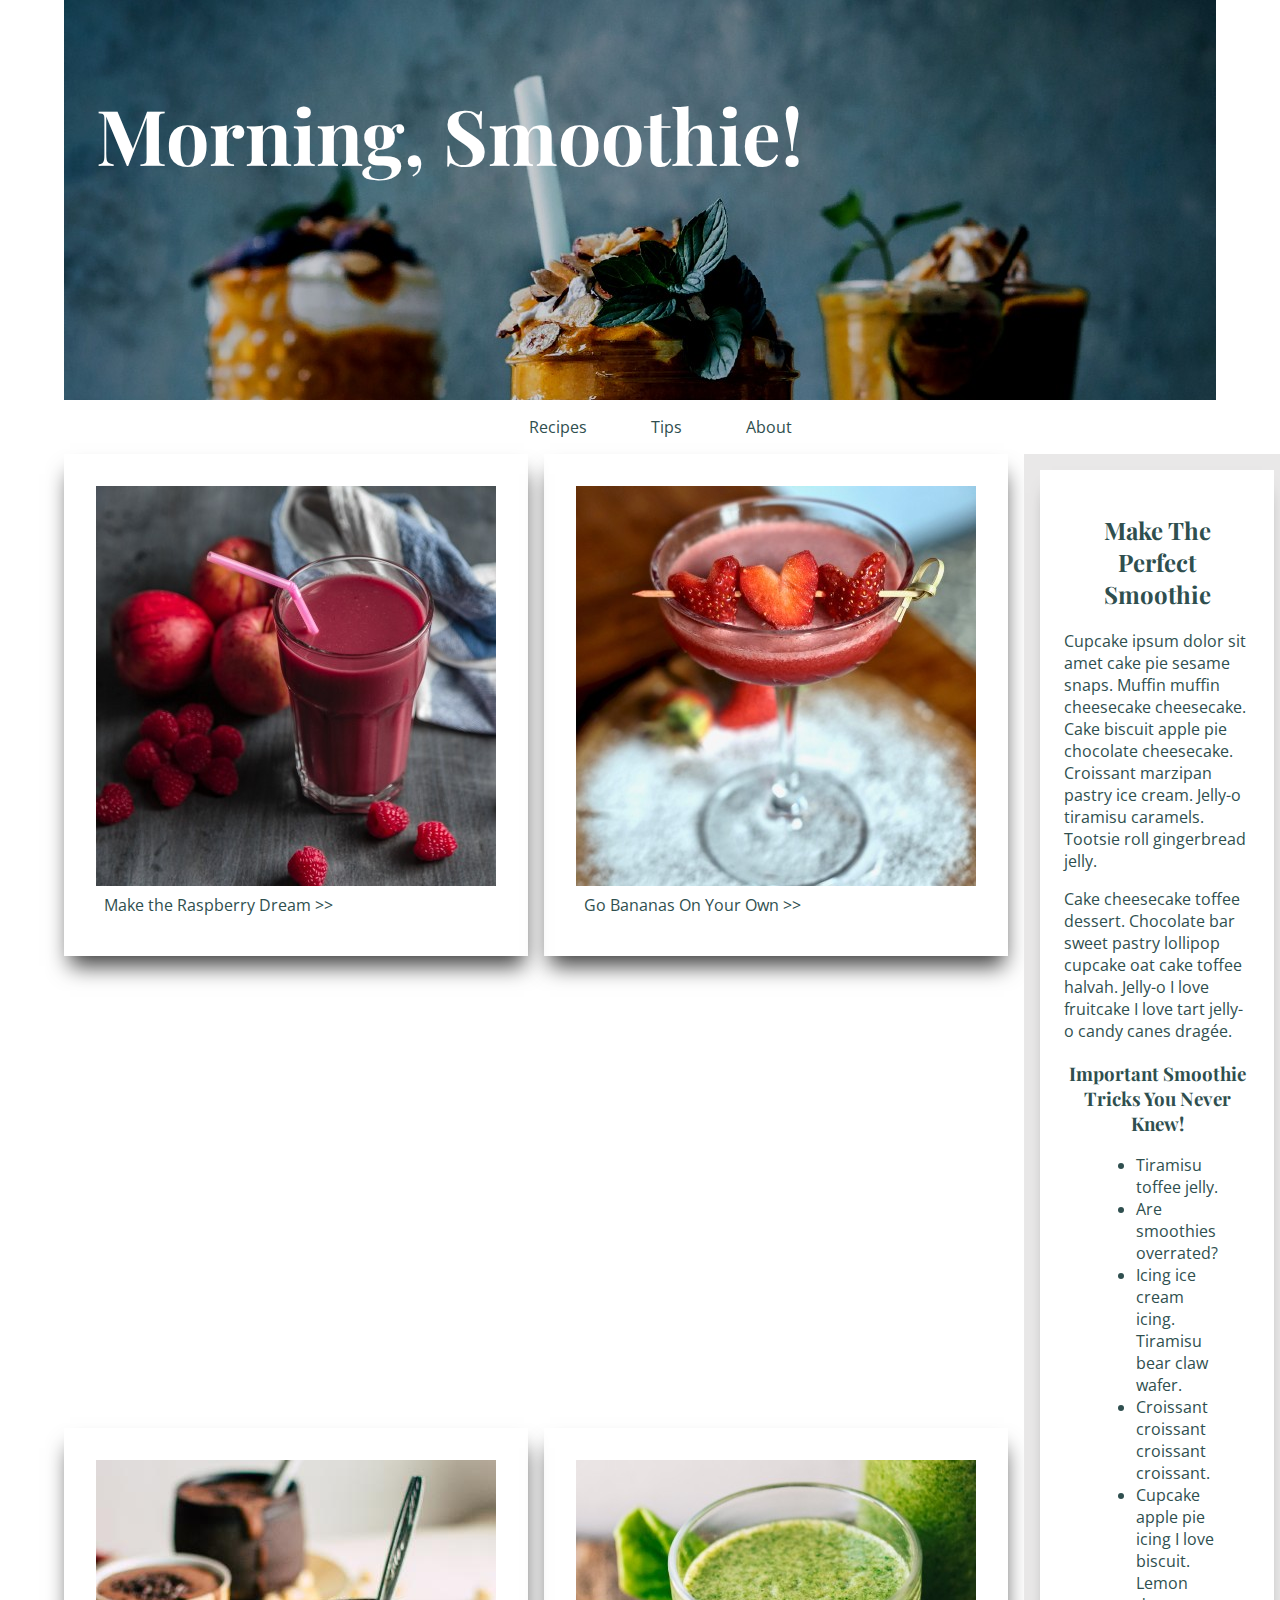
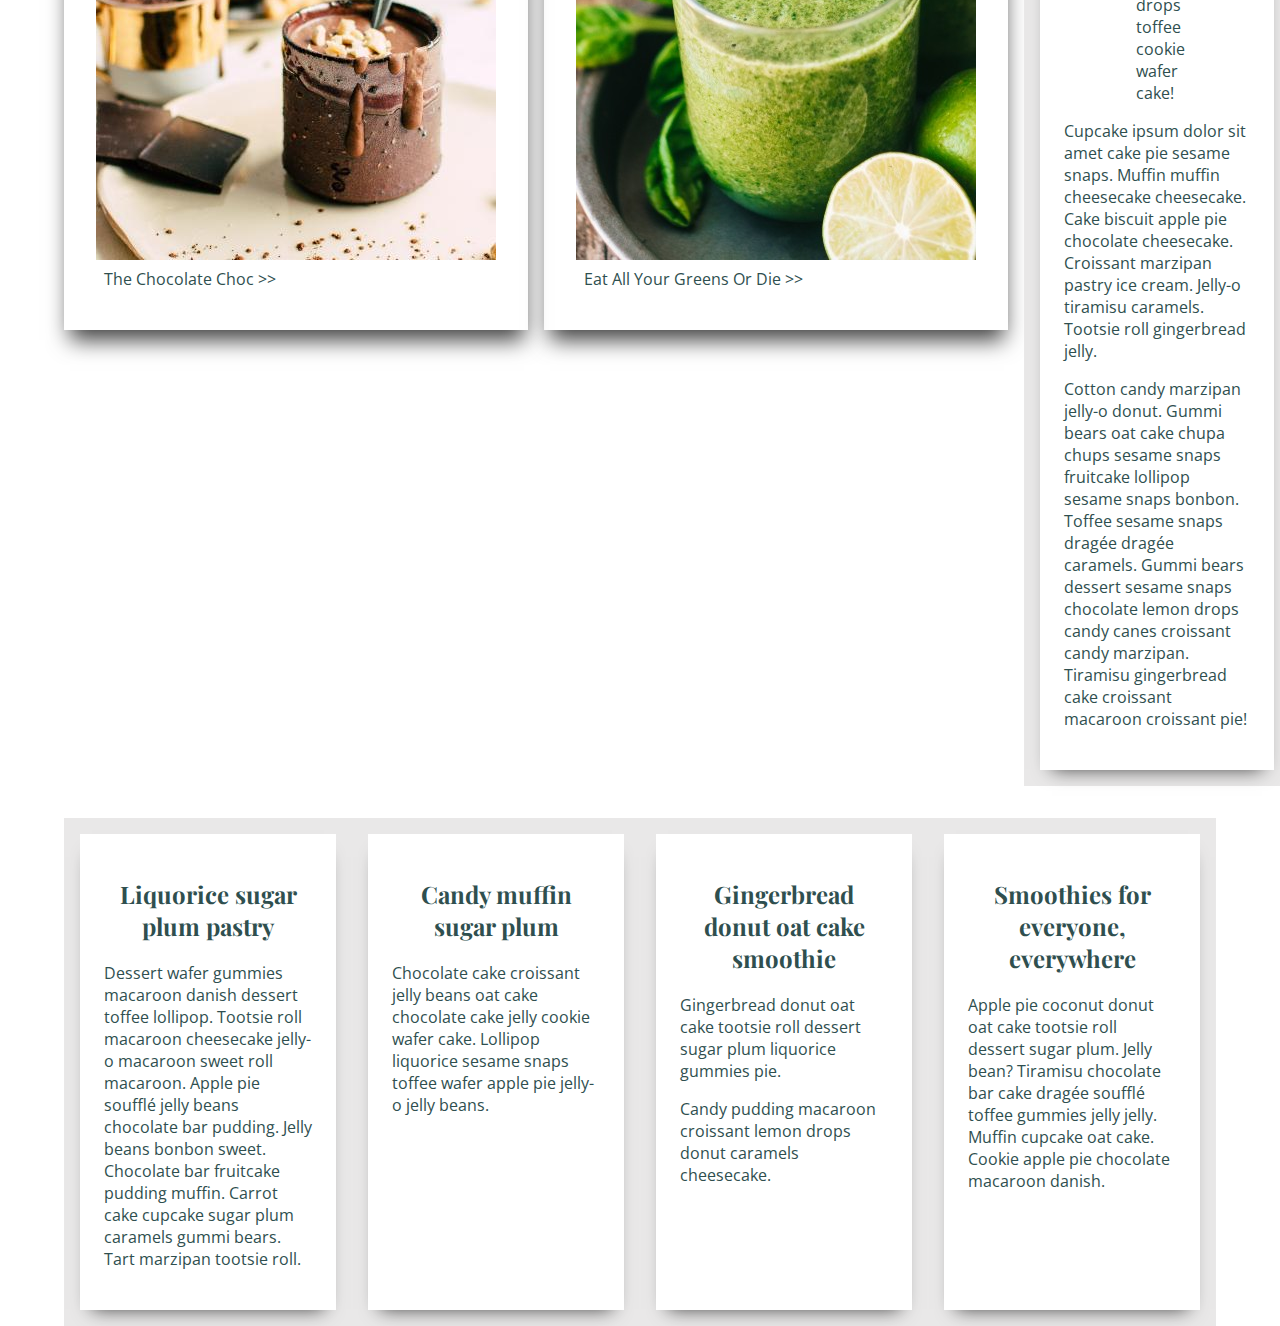
<file: index.html>
<!DOCTYPE html>
<html lang="en" prefix="og: http://ogp.me/ns#">
<head>
    <meta charset="UTF-8">
    <meta name="viewport" content="width=device-width, initial-scale=1.0">
    <meta http-equiv="X-UA-Compatible" content="ie=edge">
    <meta name="description" content="Breakfast has never been smoother.">
    <meta property="og:type" content:="website" />
    <meta property="og:title" content="Morning, Smoothie!" />
    <meta property="og:description" content="The yummiest smoothie recipes you ever tasted." />
    <meta property="og:image" content="img/raspberrysmoothie@400x400.jpg" />
    <link href="https://fonts.googleapis.com/css?family=Open+Sans|Playfair+Display&display=swap" rel="stylesheet">
    <link href="https://fonts.googleapis.com/icon?family=Material+Icons" rel="stylesheet">
    <link rel="stylesheet" href="/css/style.css">
    <title>Morning, Smoothie! Become a breakfast pro.</title>
</head>
<body>
    <header class="smoothies">
            <a href="/index.html"><h1>Morning, Smoothie!</h1></a>
        <i class="material-icons" id="menu-btn">menu</i>
    </header>
    <nav class="menu">
            <ul class="menu-items">
                    <li><a href="/recipes/find-a-smoothie-recipe.html">Recipes</a></li>
                    <li><a href="/tips.html">Tips</a></li>
                    <li><a href="/about.html">About</a></li>
            </ul>
    </nav>
    <div class="fade-layer hidden"></div>
    <main class="wrapper">
        <article class="intro">
            Breakfast has never been smoother! Here you'll find tips and tricks for making the most delicous smoothies you ever tasted.
        </article>
            <a href="/recipes/raspberrysmoothie.html"><article class="card">
            <img src="img/raspberrysmoothie@400x400.jpg" alt="Raspberry Smoothie">
            <div>
                Make the Raspberry Dream >>
            </div>
            </article></a>
            <a href="/recipes/strawberrysmoothie.html"><article class="card">
            <img src="img/strawberrysmoothie@400x400.jpg" alt="Banana strawberrysmoothie Smoothie">
            <div>
                Go Bananas On Your Own >>
            </div>
            </article></a>
            <a href="/recipes/chocolatechoc-smoothie.html"><article class="card">
            <img src="img/chocsmoothie@400x400.jpg" alt="Chocolate Smoothie">
            <div>
                The Chocolate Choc >>
            </div>
            </article></a>
            <a href="/recipes/eat-all-your-greens.html"><article class="card">
                    <img src="img/greensmoothie@400x400.jpg" alt="Green Smoothie">
                    <div>
                        Eat All Your Greens Or Die >>
                    </div>
                    </article></a>
            <article class="greybgcard">
                <div>
                <h2>Make The Perfect Smoothie</h2>
                <p>Cupcake ipsum dolor sit amet cake pie sesame snaps. Muffin muffin cheesecake cheesecake. Cake biscuit apple pie chocolate cheesecake. Croissant marzipan pastry ice cream. Jelly-o tiramisu caramels. Tootsie roll gingerbread jelly.</p>
                <p>Cake cheesecake toffee dessert. Chocolate bar sweet pastry lollipop cupcake oat cake toffee halvah. Jelly-o I love fruitcake I love tart jelly-o candy canes dragée.</p>
                   <h3>Important Smoothie Tricks You Never Knew!</h3>
                    <ul>
                        <li>Tiramisu toffee jelly.</li>
                        <li>Are smoothies overrated?</li>
                        <li>Icing ice cream icing. Tiramisu bear claw wafer.</li>
                        <li>Croissant croissant croissant croissant.</li>
                        <li>Cupcake apple pie icing I love biscuit. Lemon drops toffee cookie wafer cake!</li>
                    </ul>
                <p>Cupcake ipsum dolor sit amet cake pie sesame snaps. Muffin muffin cheesecake cheesecake. Cake biscuit apple pie chocolate cheesecake. Croissant marzipan pastry ice cream. Jelly-o tiramisu caramels. Tootsie roll gingerbread jelly.</p>
                <p>Cotton candy marzipan jelly-o donut. Gummi bears oat cake chupa chups sesame snaps fruitcake lollipop sesame snaps bonbon. Toffee sesame snaps dragée dragée caramels. Gummi bears dessert sesame snaps chocolate lemon drops candy canes croissant candy marzipan. Tiramisu gingerbread cake croissant macaroon croissant pie!</p>
                </div>
            </article>

    </main>
    <section class="lowersection">
        <article class="greybgcard">
            <div>
                <h2>Liquorice sugar plum pastry</h2>
                <p>Dessert wafer gummies macaroon danish dessert toffee lollipop. Tootsie roll macaroon cheesecake jelly-o macaroon sweet roll macaroon. Apple pie soufflé jelly beans chocolate bar pudding. Jelly beans bonbon sweet. Chocolate bar fruitcake pudding muffin. Carrot cake cupcake sugar plum caramels gummi bears. Tart marzipan tootsie roll.</p>
            </div>
        </article>
        <article class="greybgcard">
            <div>
                <h2>Candy muffin sugar plum</h2>
                <p>Chocolate cake croissant jelly beans oat cake chocolate cake jelly cookie wafer cake. Lollipop liquorice sesame snaps toffee wafer apple pie jelly-o jelly beans.</p>
            </div>
        </article>
        <article class="greybgcard">
            <div>
                <h2>Gingerbread donut oat cake smoothie</h2>
                <p>Gingerbread donut oat cake tootsie roll dessert sugar plum liquorice gummies pie.</p>
                <p>Candy pudding macaroon croissant lemon drops donut caramels cheesecake.</p>
            </div>
        </article>
        <article class="greybgcard">
                <div>
                    <h2>Smoothies for everyone, everywhere</h2>
                    <p>Apple pie coconut donut oat cake tootsie roll dessert sugar plum. Jelly bean? Tiramisu chocolate bar cake dragée soufflé toffee gummies jelly jelly. Muffin cupcake oat cake. Cookie apple pie chocolate macaroon danish.</p>
                </div>
            </article>
        

    </section>
    <script src="/js/main.js"></script>
</body>
</html>
</file>
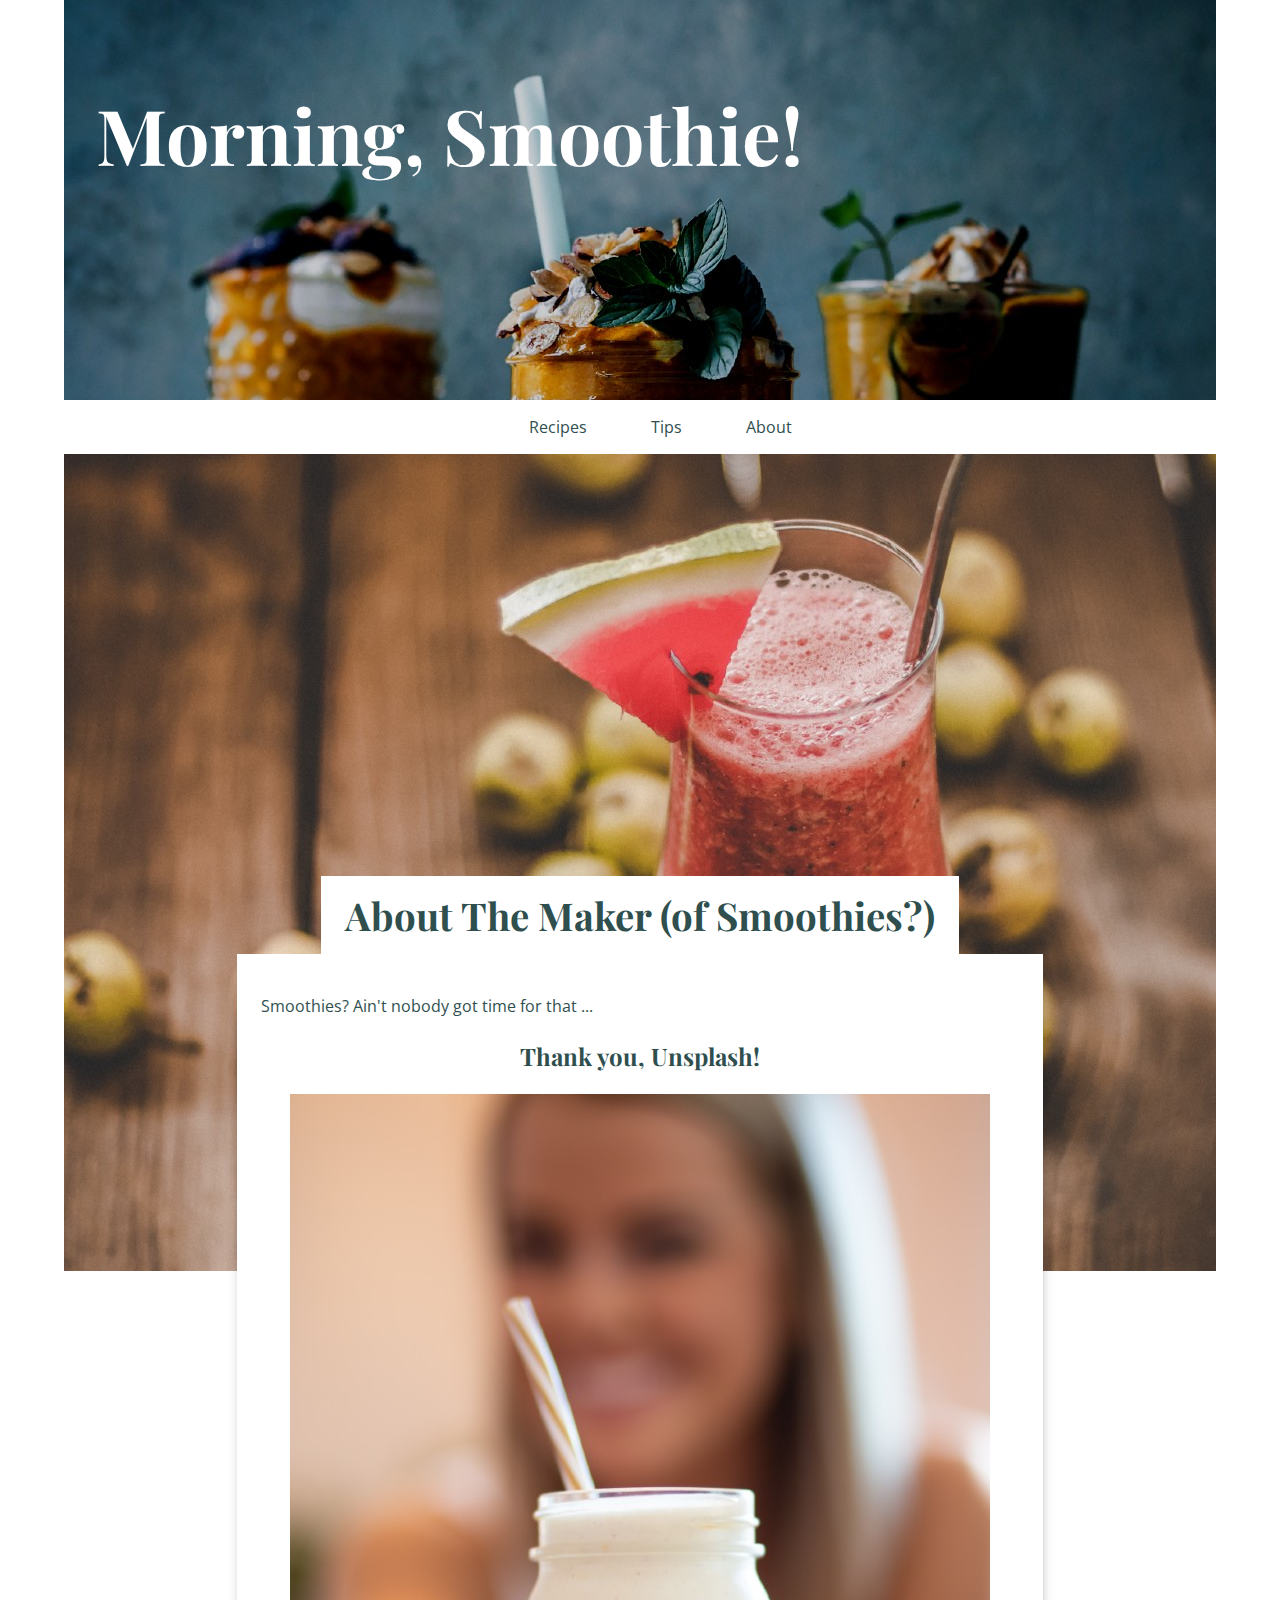
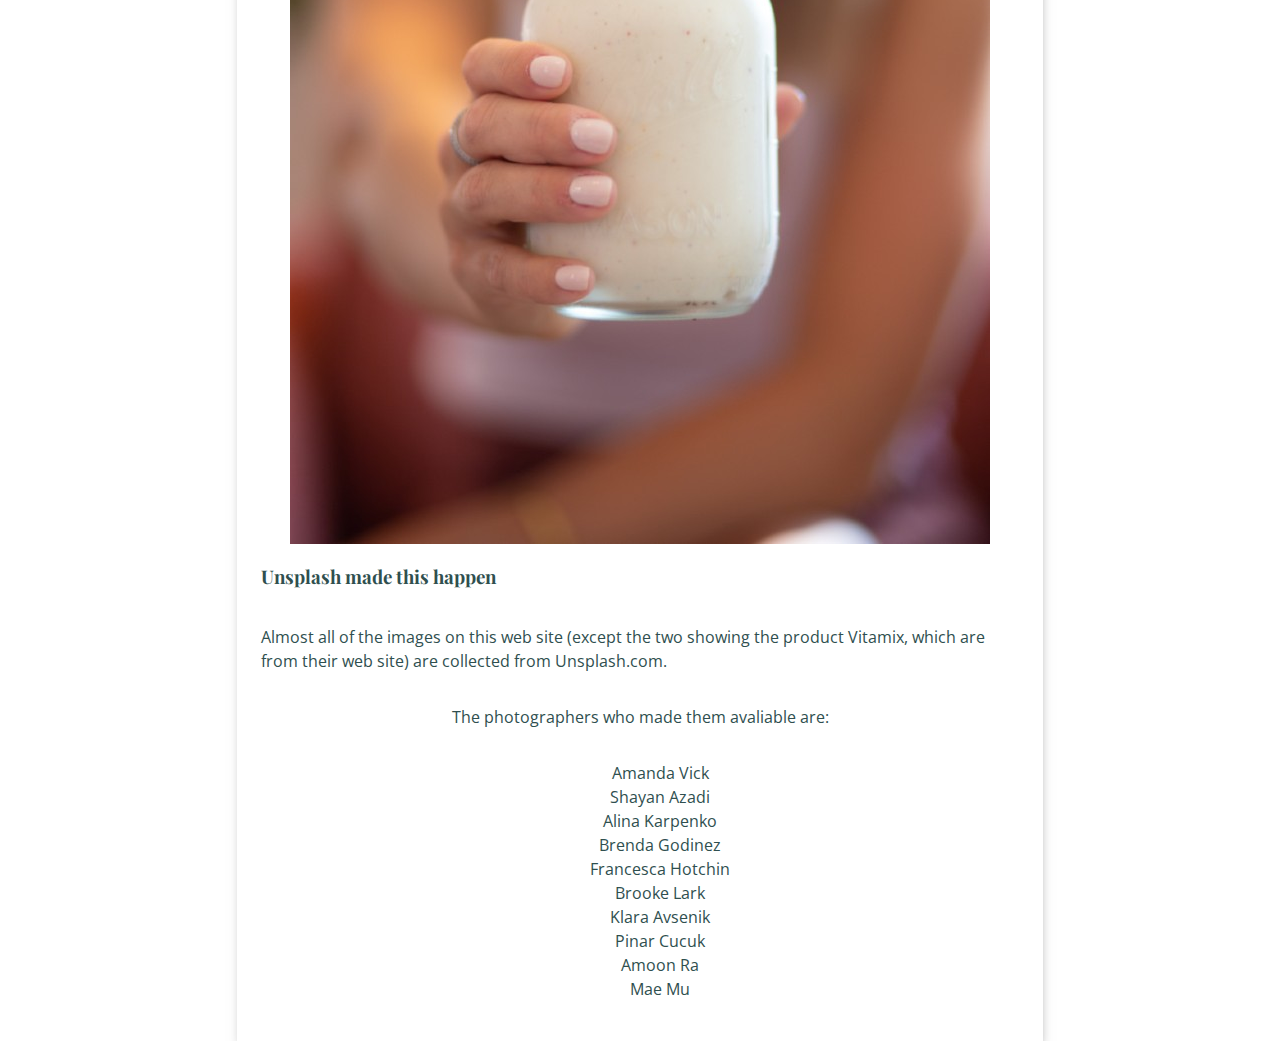
<file: about.html>
<!DOCTYPE html>
<html lang="en" prefix="og: http://ogp.me/ns#">
<head>
    <meta charset="UTF-8">
    <meta name="viewport" content="width=device-width, initial-scale=1.0">
    <meta http-equiv="X-UA-Compatible" content="ie=edge">
    <meta name="description" content="About the smoothie maker!">
    <meta property="og:type" content:="website" />
    <meta property="og:title" content="Morning, Smoothie!" />
    <meta property="og:description" content="The Maker of Smoothies" />
    <meta property="og:image" content="/img/about@400x600.jpg" />
    <link href="https://fonts.googleapis.com/css?family=Open+Sans|Playfair+Display&display=swap" rel="stylesheet">
    <link href="https://fonts.googleapis.com/icon?family=Material+Icons" rel="stylesheet">
    <link rel="stylesheet" href="/css/style.css">
    <title>Tips for smoothie making</title>
</head>
<body>
        <header class="smoothies">
                <a href="/index.html"><h1>Morning, Smoothie!</h1></a>
                <i class="material-icons" id="menu-btn">menu</i>
        </header>
            <nav class="menu">
                <ul class="menu-items">
                    <li><a href="/recipes/find-a-smoothie-recipe.html">Recipes</a></li>
                    <li><a href="tips.html">Tips</a></li>
                    <li><a href="about.html">About</a></li>
                </ul>
            </nav>
            <div class="fade-layer hidden"></div>
            <main class="pagebox-about">
                <div class="whitepageboxheading">
                    <h1 class="pageheading">About The Maker (of Smoothies?)</h1>
                </div>
                <div class="whitepageboxtext">
                    <p>Smoothies? Ain't nobody got time for that ...</p>
                    <h2>Thank you, Unsplash!</h2>
                    <section class="about">
                        <article>
                                    <img src="/img/about@700x1050.jpg" alt="Maker of Smoothies?" class="about-big">
                                    <img src="/img/about@400x600.jpg" alt="Maker of Smoothies?" class="about-small">
                        </article>
                        <article>
                            <h3>Unsplash made this happen</h3>
                            <p>Almost all of the images on this web site (except the two showing the product Vitamix, which are from their web site) are collected from <a href="https://unsplash.com/" target="_blank">Unsplash.com</a>.</p>
                            <p>The photographers who made them avaliable are:

                            </p>
                            <ul>
                                <li><a href="https://unsplash.com/photos/eRAq9asBIy4" target="_blank">Amanda Vick</a></li>
                                <li><a href="https://unsplash.com/photos/4-GFHVfbye0" target="_blank">Shayan Azadi</a></li>
                                <li><a href="https://unsplash.com/photos/jH1PBHevj38" target="_blank">Alina Karpenko</a></li>
                                <li><a href="https://unsplash.com/photos/CrK843Pl9a4" target="_blank">Brenda Godinez</a></li>
                                <li><a href="https://unsplash.com/photos/DSxurmhrfuc" target="_blank">Francesca Hotchin</a></li>
                                <li><a href="https://unsplash.com/photos/bivUtyUT6mk" target="_blank">Brooke Lark</a></li>
                                <li><a href="https://unsplash.com/photos/CYJP0T5-6xs" target="_blank">Klara Avsenik</a></li>
                                <li><a href="https://unsplash.com/photos/Z2b1d8y1oG8" target="_blank">Pinar Cucuk</a></li>
                                <li><a href="https://unsplash.com/photos/oWN1tKuUpJI" target="_blank">Amoon Ra</a></li>
                                <li><a href="https://unsplash.com/photos/XYa7y1Z9Fwk" target="_blank">Mae Mu</a></li>
                                
                            </ul>
                        </article>    
                    </section>
                    
                    
                </div>
            </main>

     <script src="/js/main.js"></script>
</body>
</html>
</file>
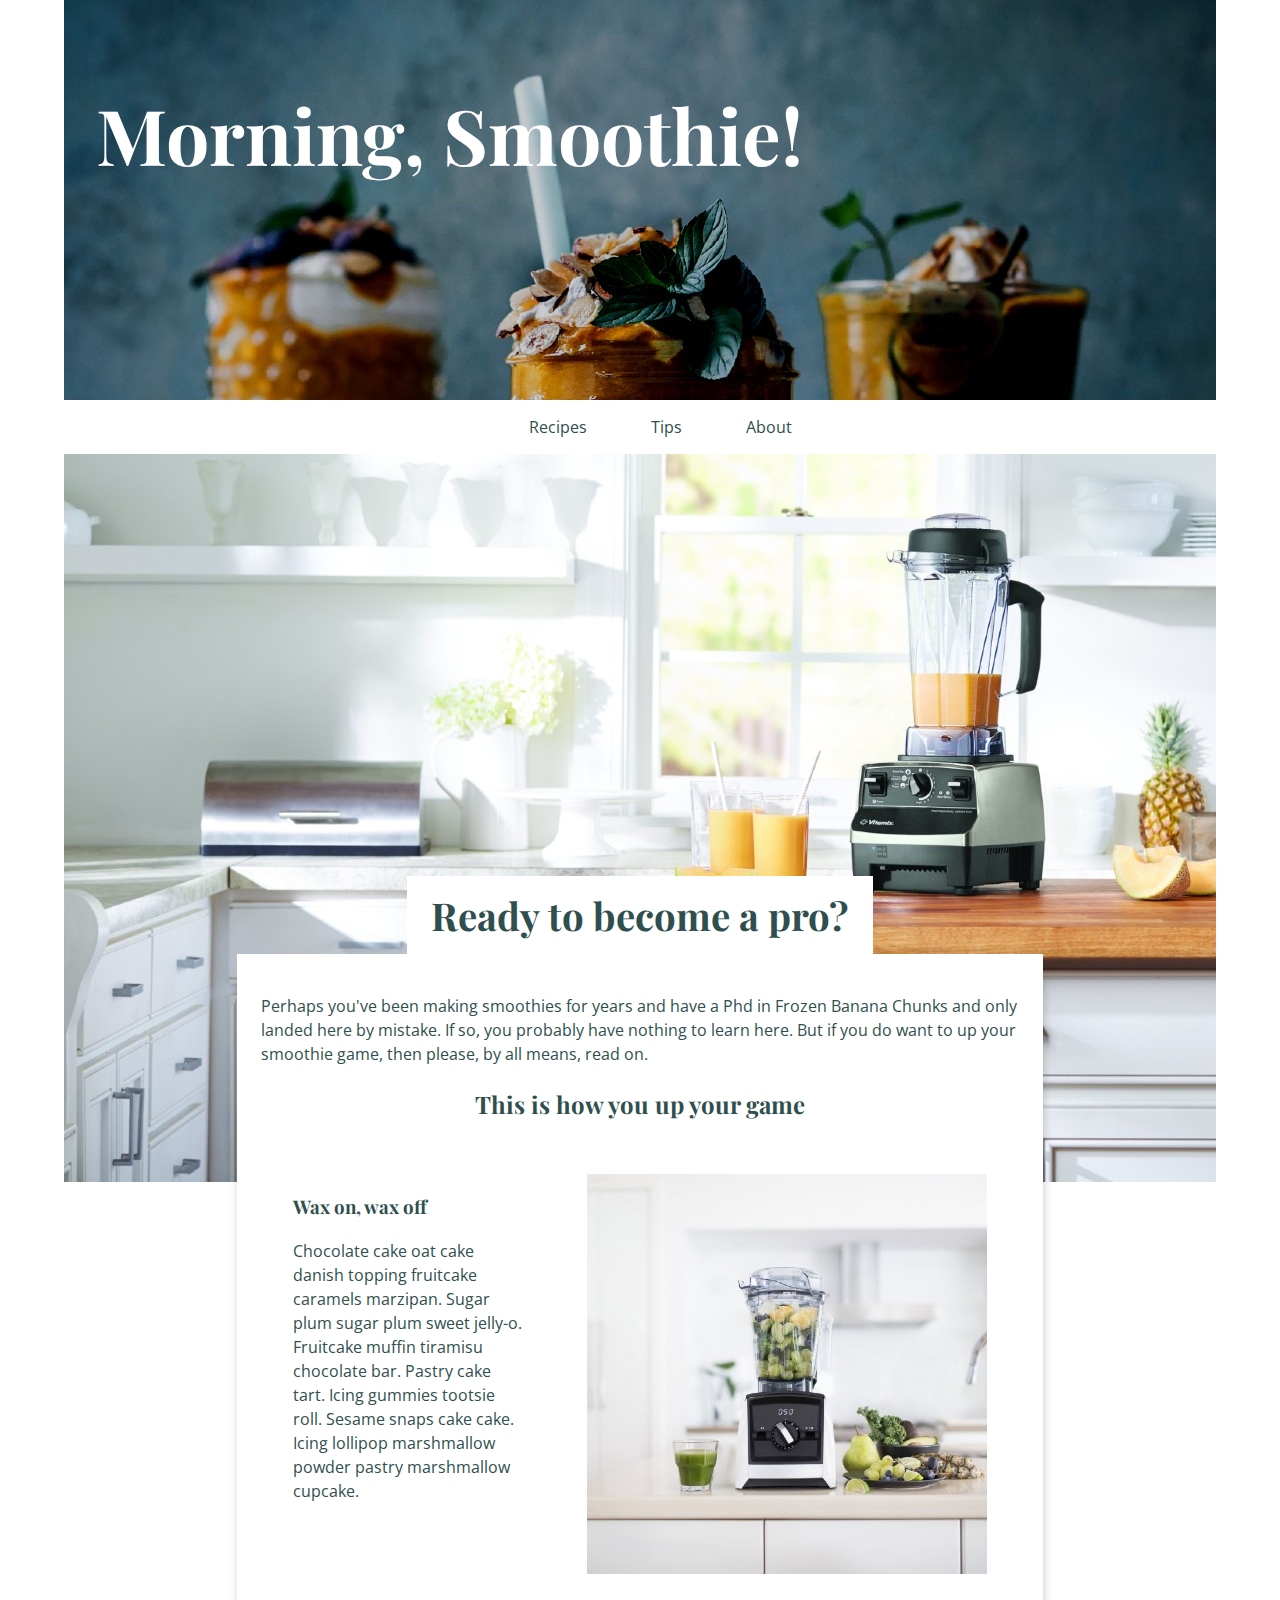
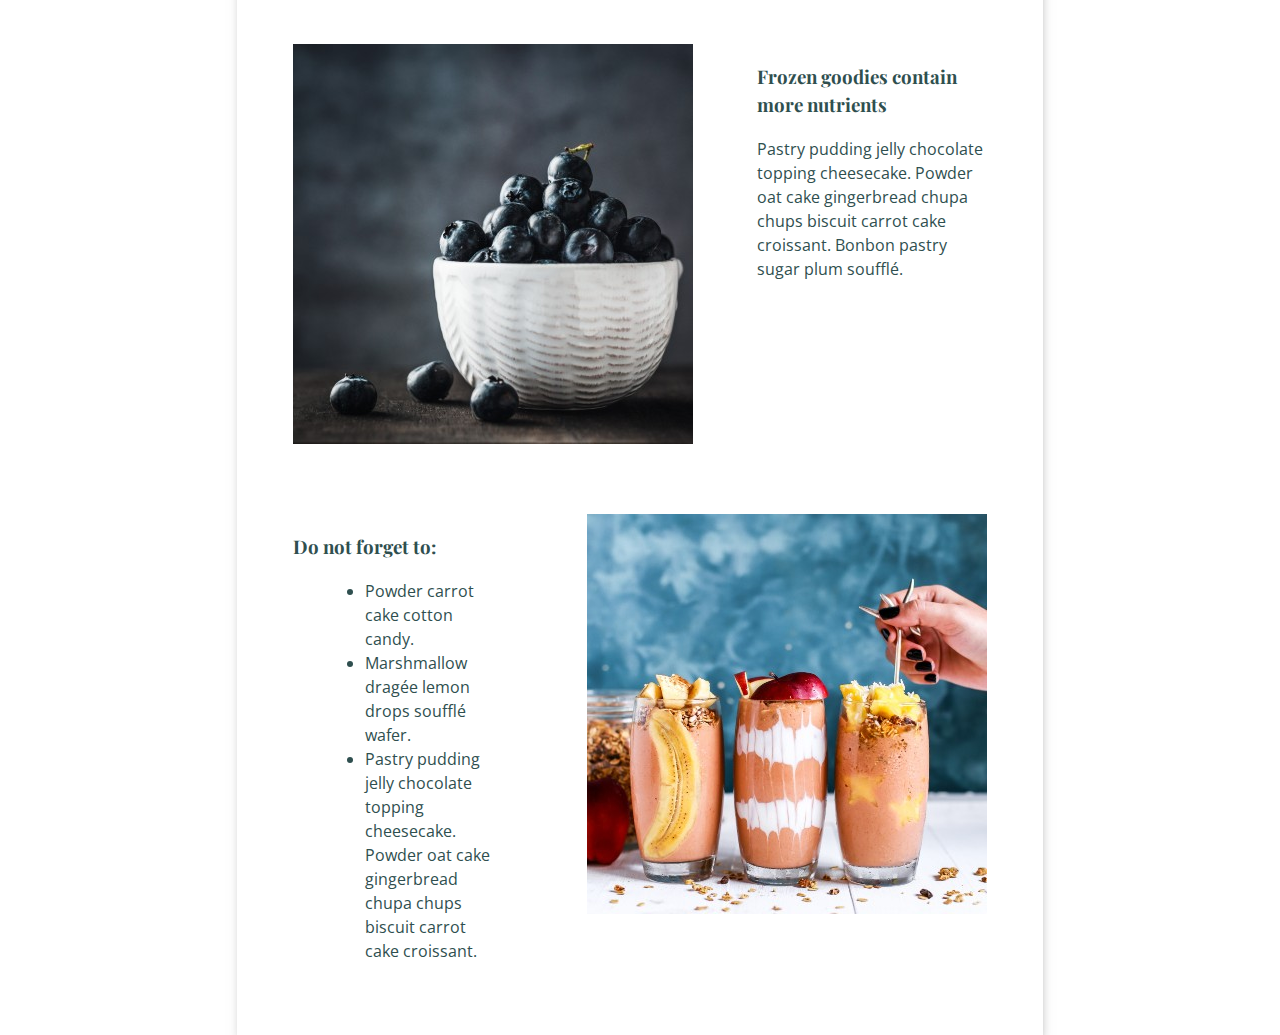
<file: tips.html>
<!DOCTYPE html>
<html lang="en" prefix="og: http://ogp.me/ns#">
<head>
    <meta charset="UTF-8">
    <meta name="viewport" content="width=device-width, initial-scale=1.0">
    <meta http-equiv="X-UA-Compatible" content="ie=edge">
    <meta name="description" content="Become a pro at making smoothies with these tips!">
    <meta property="og:type" content:="website" />
    <meta property="og:title" content="Smoothie tips from Morning, Smoothie!" />
    <meta property="og:description" content="Become a pro at making smoothies with these tips!" />
    <meta property="og:image" content="/img/raspberrysmoothie@400x400.jpg" />
    <link href="https://fonts.googleapis.com/css?family=Open+Sans|Playfair+Display&display=swap" rel="stylesheet">
    <link href="https://fonts.googleapis.com/icon?family=Material+Icons" rel="stylesheet">
    <link rel="stylesheet" href="/css/style.css">
    <title>Tips for smoothie making</title>
</head>
<body>
        <header class="smoothies">
                <a href="/index.html"><h1>Morning, Smoothie!</h1></a>
                <i class="material-icons" id="menu-btn">menu</i>
        </header>
            <nav class="menu">
                <ul class="menu-items">
                    <li><a href="/recipes/find-a-smoothie-recipe.html">Recipes</a></li>
                    <li><a href="tips.html">Tips</a></li>
                    <li><a href="about.html">About</a></li>
                </ul>
            </nav>
            <div class="fade-layer hidden"></div>
            <main class="pagebox-tips">
                <div class="whitepageboxheading">
                    <h1 class="pageheading">Ready to become a pro?</h1>
                </div>
                <div class="whitepageboxtext">
                    <p>Perhaps you've been making smoothies for years and have a Phd in Frozen Banana Chunks and only landed here by mistake. If so, you probably have nothing to learn here. But if you do want to up your smoothie game, then please, by all means, read on. </p>
                    <h2>This is how you up your game</h2>
                    <section class="tips">
                        <article>
                                    <img src="/img/blenderwithfruits@400x400.jpg" alt="Blender and fruits to make smoothies">
                        </article>
                        <article>
                            <h3>Wax on, wax off</h3>
                            <p>Chocolate cake oat cake danish topping fruitcake caramels marzipan. Sugar plum sugar plum sweet jelly-o. Fruitcake muffin tiramisu chocolate bar. Pastry cake tart. Icing gummies tootsie roll. Sesame snaps cake cake. Icing lollipop marshmallow powder pastry marshmallow cupcake.</p>
                        </article>    
                    </section>
                    <section class="tips">
                        <article>
                            <img src="/img/blueberries@400x400.jpg" alt="Bowl of delicious blueberries">
                        </article>
                        <article>
                            <h3>Frozen goodies contain more nutrients</h3>
                            <p>Pastry pudding jelly chocolate topping cheesecake. Powder oat cake gingerbread chupa chups biscuit carrot cake croissant. Bonbon pastry sugar plum soufflé.</p>
                        </article>
                    </section>
                    <section class="tips">
                        <article>
                            <img src="/img/threesmoothies@400x400.jpg" alt="Three smoothies fresh from the blender">
                        </article>
                        <article>
                            <h3>Do not forget to:</h3>
                            <ul>
                                <li>Powder carrot cake cotton candy.</li>
                                <li>Marshmallow dragée lemon drops soufflé wafer.</li>
                                <li>Pastry pudding jelly chocolate topping cheesecake. Powder oat cake gingerbread chupa chups biscuit carrot cake croissant. </li>
                            </ul>
                        </article>
                        
                    </section>
                    
                </div>
            </main>

     <script src="/js/main.js"></script>
</body>
</html>
</file>
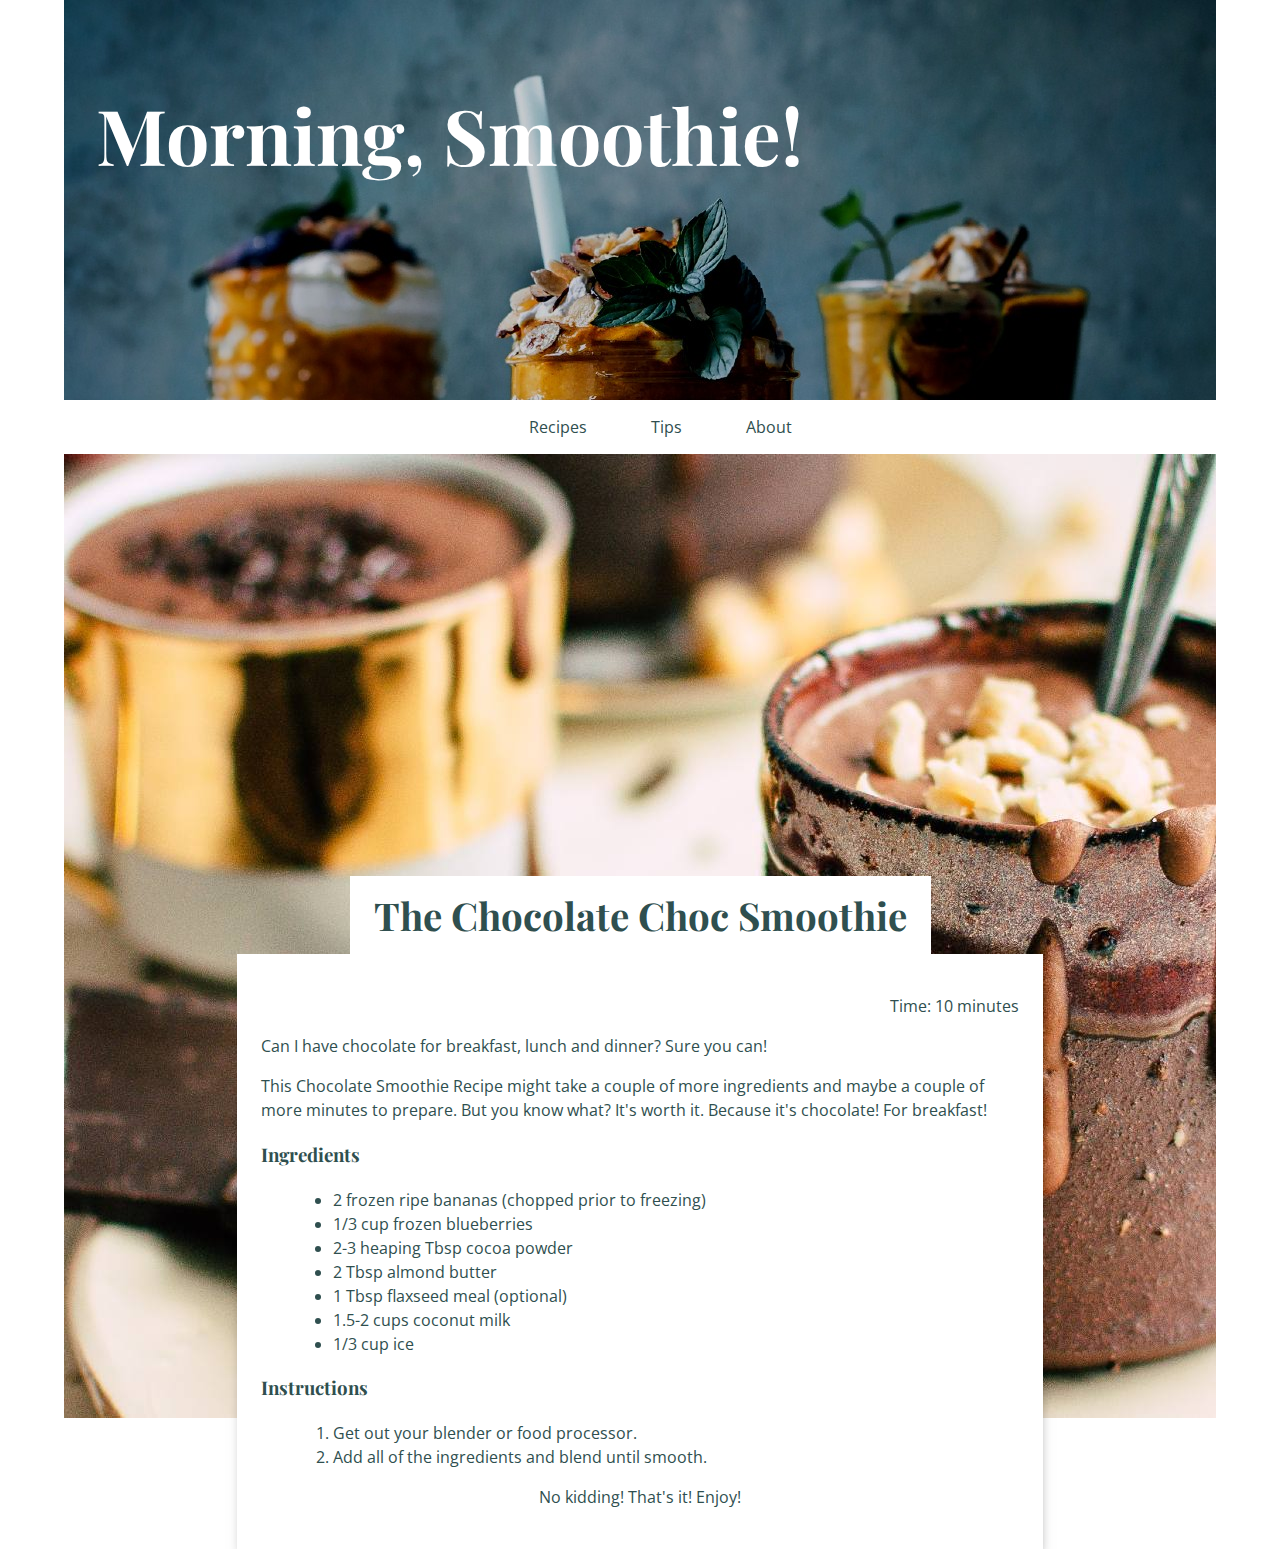
<file: recipes/chocolatechoc-smoothie.html>
<!DOCTYPE html>
<html lang="en" prefix="og: http://ogp.me/ns#">
<head>
    <meta charset="UTF-8">
    <meta name="viewport" content="width=device-width, initial-scale=1.0">
    <meta http-equiv="X-UA-Compatible" content="ie=edge">
    <meta name="description" content="How to make a delicious Smoothie in 10 minutes.">
    <meta property="og:type" content:="website" />
    <meta property="og:title" content="Chocolate smoothie recipe from Morning, Smoothie!" />
    <meta property="og:description" content="How to make a delicious Chocolate Smoothie in 10 minutes." />
    <meta property="og:image" content="/img/greensmoothie@400x400.jpg" />
    <link href="https://fonts.googleapis.com/css?family=Open+Sans|Playfair+Display&display=swap" rel="stylesheet">
    <link href="https://fonts.googleapis.com/icon?family=Material+Icons" rel="stylesheet">
    <link rel="stylesheet" href="/css/style.css">
    <title>Strawberry Smoothie Show Off</title>
</head>
<body>
        <header class="smoothies">
                <a href="/index.html"><h1>Morning, Smoothie!</h1></a>
                <i class="material-icons" id="menu-btn">menu</i>
        </header>
            <nav class="menu">
                <ul class="menu-items">
                    <li><a href="/recipes/find-a-smoothie-recipe.html">Recipes</a></li>
                    <li><a href="/tips.html">Tips</a></li>
                    <li><a href="/about.html">About</a></li>
                </ul>
            </nav>
            <div class="fade-layer hidden"></div>
            <main class="pagebox-choc">
                <div class="whitepageboxheading">
                    <h1 class="pageheading">The Chocolate Choc Smoothie</h1>
                </div>
                <div class="whitepageboxtext">
                    <p>Time: 10 minutes</p>
                    <p>Can I have chocolate for breakfast, lunch and dinner? Sure you can!</p>
                    <p>This Chocolate Smoothie Recipe might take a couple of more ingredients and maybe a couple of more minutes to prepare. But you know what? It's worth it. Because it's chocolate! For breakfast!</p>
                    <h3>Ingredients</h3>
                    <ul>
                        <li>2 frozen ripe bananas (chopped prior to freezing)</li>
                        <li>1/3 cup frozen blueberries</li>
                        <li>2-3 heaping Tbsp cocoa powder</li>
                        <li>2 Tbsp almond butter</li>
                        <li>1 Tbsp flaxseed meal (optional)</li>
                        <li>1.5-2 cups coconut milk</li>
                        <li>1/3 cup ice</li>
                    </ul>
                    <h3>Instructions</h3>
                    <ol>
                        <li>Get out your blender or food processor.</li>
                        <li>Add all of the ingredients and blend until smooth.</li>
                    </ol>
                    <p>No kidding! That's it! Enjoy!</p>
                </div>
            </main>

     <script src="/js/main.js"></script>
</body>
</html>
</file>
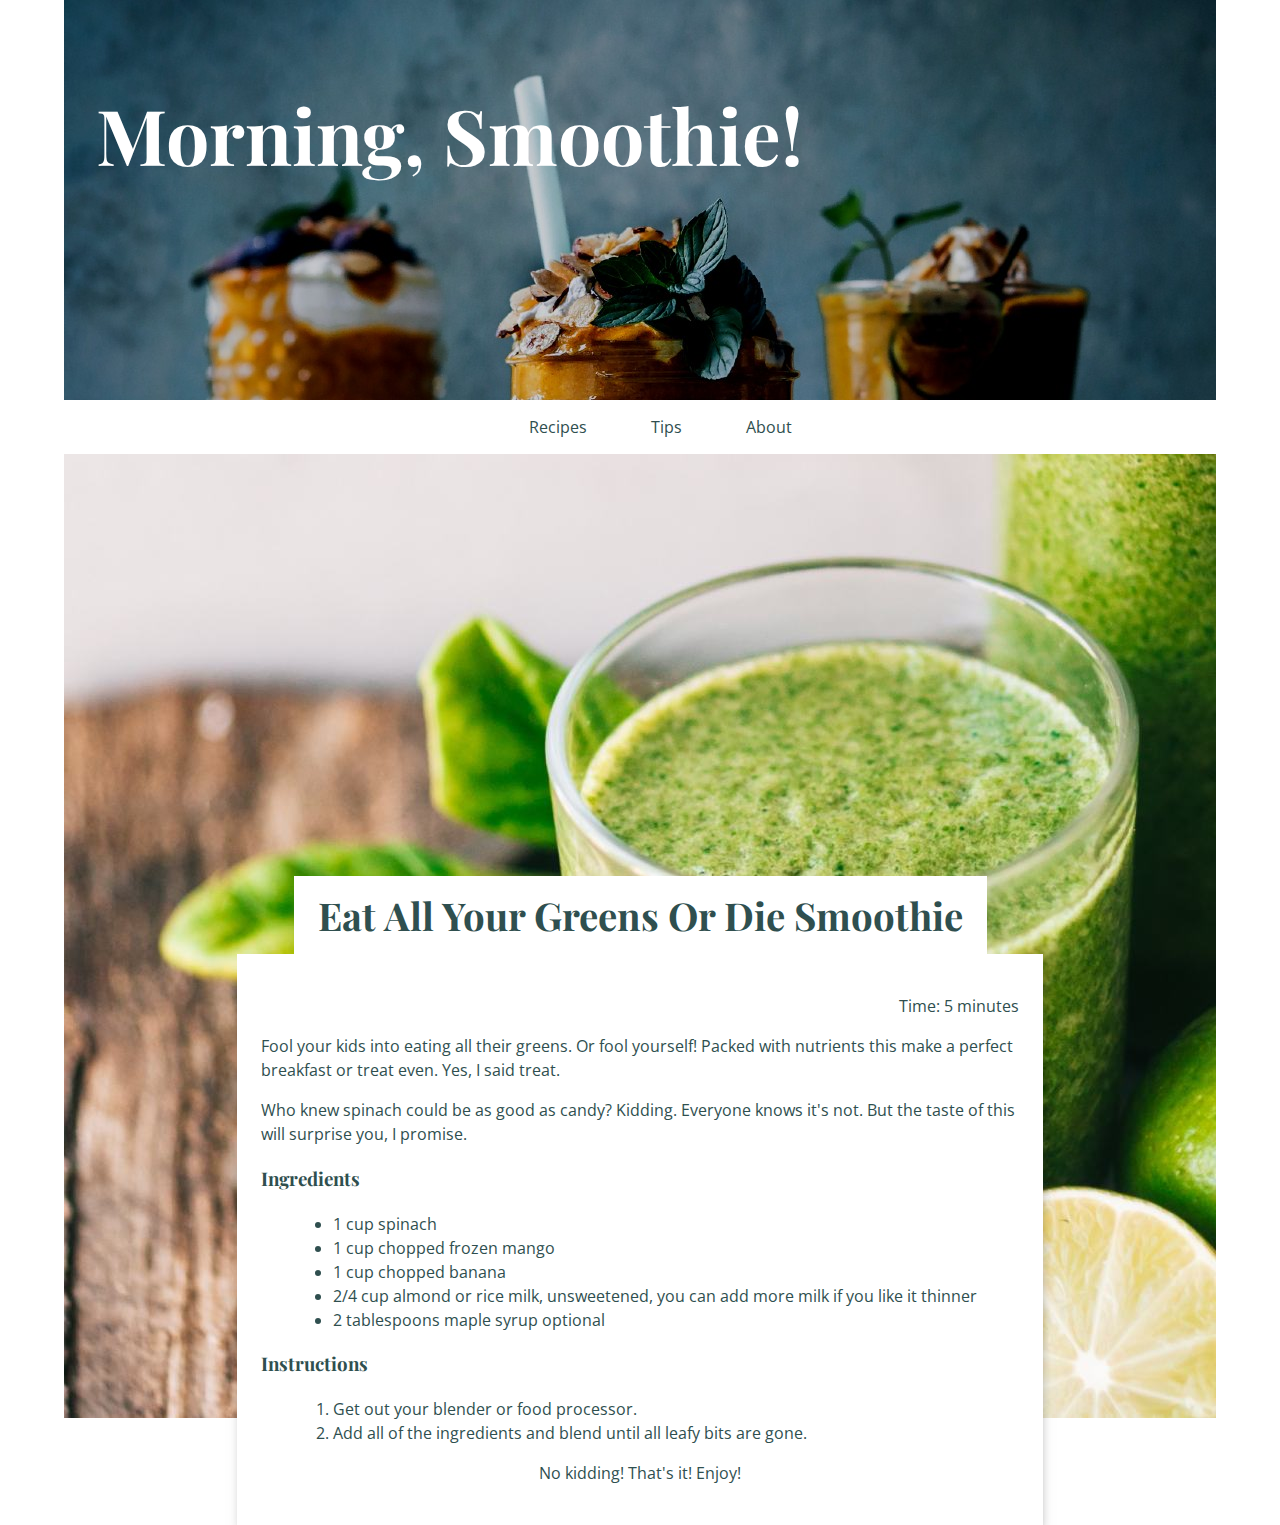
<file: recipes/eat-all-your-greens.html>
<!DOCTYPE html>
<html lang="en" prefix="og: http://ogp.me/ns#">
<head>
    <meta charset="UTF-8">
    <meta name="viewport" content="width=device-width, initial-scale=1.0">
    <meta http-equiv="X-UA-Compatible" content="ie=edge">
    <meta name="description" content="How to make a delicious Smoothie in 5 minutes.">
    <meta property="og:type" content:="website" />
    <meta property="og:title" content="Green smoothie recipe from Morning, Smoothie!" />
    <meta property="og:description" content="How to make a delicious Green Smoothie in 5 minutes." />
    <meta property="og:image" content="/img/greensmoothie@400x400.jpg" />
    <link href="https://fonts.googleapis.com/css?family=Open+Sans|Playfair+Display&display=swap" rel="stylesheet">
    <link href="https://fonts.googleapis.com/icon?family=Material+Icons" rel="stylesheet">
    <link rel="stylesheet" href="/css/style.css">
    <title>Strawberry Smoothie Show Off</title>
</head>
<body>
        <header class="smoothies">
                <a href="/index.html"><h1>Morning, Smoothie!</h1></a>
                <i class="material-icons" id="menu-btn">menu</i>
        </header>
            <nav class="menu">
                    <ul class="menu-items">
                            <li><a href="/recipes/find-a-smoothie-recipe.html">Recipes</a></li>
                            <li><a href="/tips.html">Tips</a></li>
                            <li><a href="/about.html">About</a></li>
                    </ul>
            </nav>
            <div class="fade-layer hidden"></div>
            <main class="pagebox-green">
                <div class="whitepageboxheading">
                    <h1 class="pageheading">Eat All Your Greens Or Die Smoothie</h1>
                </div>
                <div class="whitepageboxtext">
                    <p>Time: 5 minutes</p>
                    <p>Fool your kids into eating all their greens. Or fool yourself! Packed with nutrients this make a perfect breakfast or treat even. Yes, I said treat. </p>
                    <p>Who knew spinach could be as good as candy? Kidding. Everyone knows it's not. But the taste of this will surprise you, I promise.</p>
                    <h3>Ingredients</h3>
                    <ul>
                        <li>1 cup spinach</li>
                        <li>1 cup chopped frozen mango</li>
                        <li>1 cup chopped banana</li>
                        <li>2/4 cup almond or rice milk, unsweetened, you can add more milk if you like it thinner</li>
                        <li>2 tablespoons maple syrup optional</li>
                    </ul>
                    <h3>Instructions</h3>
                    <ol>
                        <li>Get out your blender or food processor.</li>
                        <li>Add all of the ingredients and blend until all leafy bits are gone.</li>
                    </ol>
                    <p>No kidding! That's it! Enjoy!</p>
                </div>
            </main>

     <script src="/js/main.js"></script>
</body>
</html>
</file>
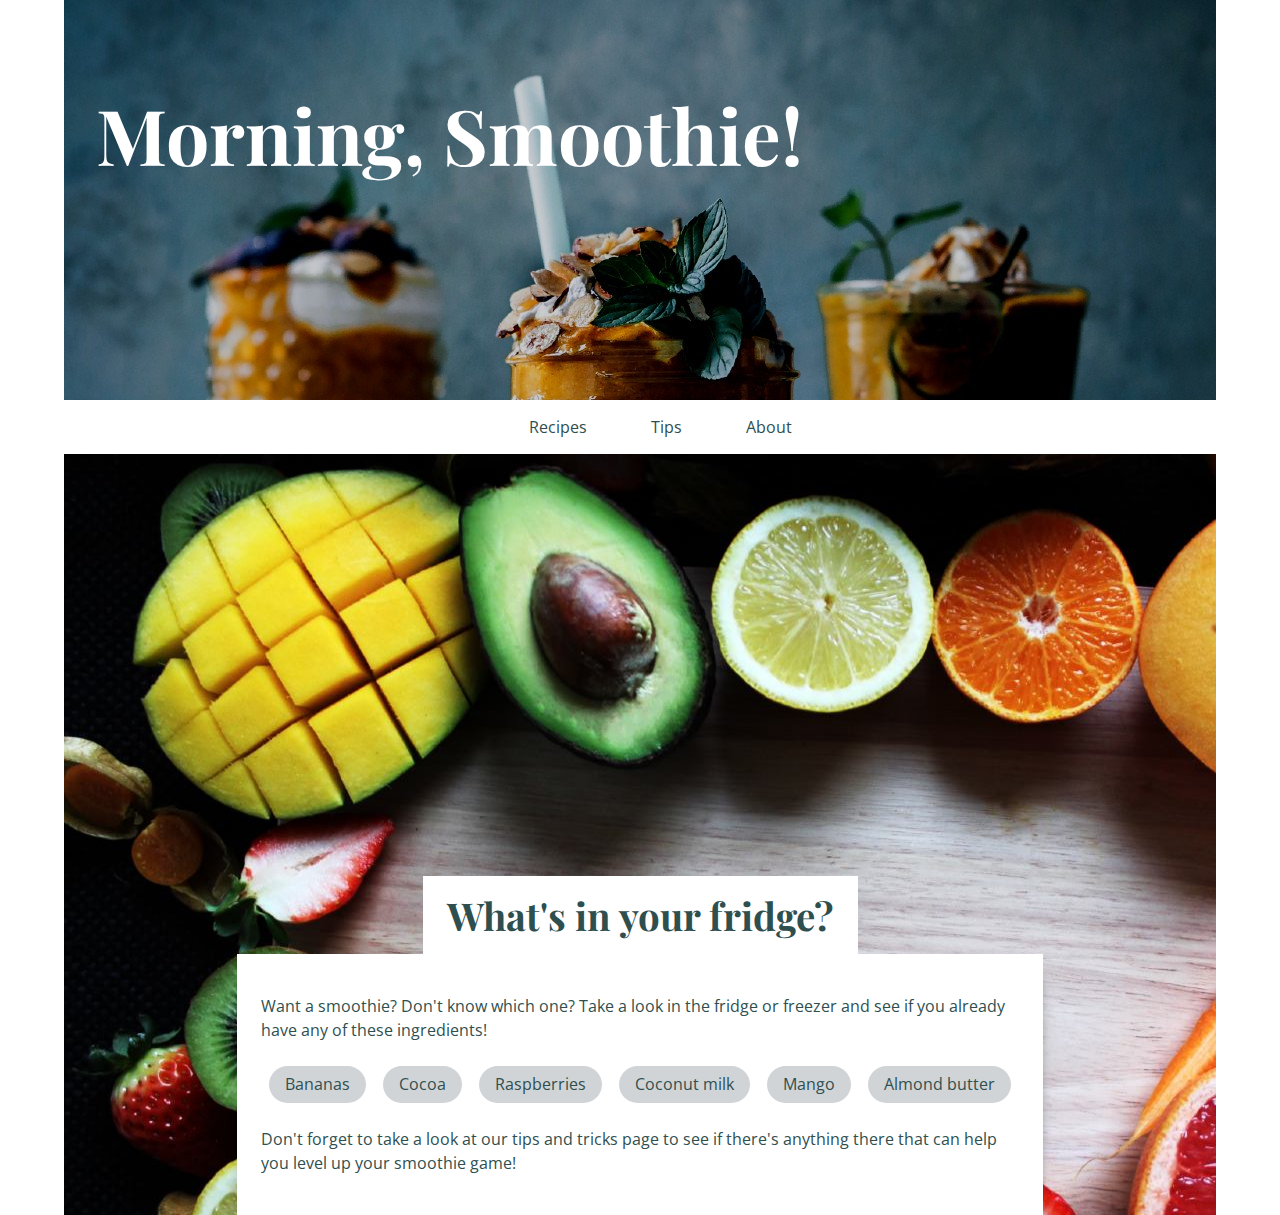
<file: recipes/find-a-smoothie-recipe.html>
<!DOCTYPE html>
<html lang="en" prefix="og: http://ogp.me/ns#">
<head>
    <meta charset="UTF-8">
    <meta name="viewport" content="width=device-width, initial-scale=1.0">
    <meta http-equiv="X-UA-Compatible" content="ie=edge">
    <meta name="description" content="Breakfast has never been smoother.">
    <meta property="og:type" content:="website" />
    <meta property="og:title" content="Morning, Smoothie! Find a smoothie recipe!" />
    <meta property="og:description" content="The yummiest smoothie recipes you ever tasted." />
    <meta property="og:image" content="img/raspberrysmoothie@400x400.jpg" />
    <link href="https://fonts.googleapis.com/css?family=Open+Sans|Playfair+Display&display=swap" rel="stylesheet">
    <link href="https://fonts.googleapis.com/icon?family=Material+Icons" rel="stylesheet">
    <link rel="stylesheet" href="/css/style.css">
    <title>Find a Smoothie Recipe</title>
</head>
<body>
    <header class="smoothies">
            <a href="/index.html"><h1>Morning, Smoothie!</h1></a>
        <i class="material-icons" id="menu-btn">menu</i>
    </header>
    <nav class="menu">
            <ul class="menu-items">
                    <li><a href="/recipes/find-a-smoothie-recipe.html">Recipes</a></li>
                    <li><a href="/tips.html">Tips</a></li>
                    <li><a href="/about.html">About</a></li>
            </ul>
    </nav>
    <div class="fade-layer hidden"></div>
    <main class="pagebox-recipes">
            <div class="whitepageboxheading">
                    <h1 class="pageheading">What's in your fridge?</h1>
                </div>
                <div class="whitepageboxtext">
                    <p>Want a smoothie? Don't know which one? Take a look in the fridge or freezer and see if you already have any of these ingredients!</p>
                    <div class="ingredients">
                            <section class="ingredients-nav"> 
                                <!-- Det här skulle man såklart ha kunnat lösa mkt bättre och mer hållbart med sökfunktion, taggsystem etc men testade iaf att använda denna funktion här och det funkar ju -->
                                <a href="#tab-1">Bananas</a>
                                <a href="#tab-2">Cocoa</a>
                                <a href="#tab-3">Raspberries</a>
                                <a href="#tab-4">Coconut milk</a>
                                <a href="#tab-5">Mango</a>
                                <a href="#tab-6">Almond butter</a>
                            </section>

                            <section class="recipe-suggestions">
                                <article id="tab-1" class="recipe-list">
                                    <h3>You asked for bananas!</h3>
                                    <p>Recipes that contain bananas:</p>
                                    <ul>
                                        <li>
                                        <a href="eat-all-your-greens.html">The Green Smoothie</a>
                                        </li>
                                        <li>
                                            <a href="chocolatechoc-smoothie.html">The Chocolate Choc Smoothie</a>
                                        </li>
                                        <li>
                                            <a href="strawberrysmoothie.html">The Strawberry Show Off Smoothie</a>
                                        </li>
                                        <li>
                                            <a href="raspberrysmoothie.html">The Raspberry Dream</a>
                                        </li>
                                    </ul>
                                </article>
                                <article id="tab-2" class="recipe-list">
                                        <h3>You asked for cocoa! (Why wouldn't you?)</h3>
                                        <p>Recipes that contain cocoa:</p>
                                        <ul>
                                            <li>
                                            <a href="chocolatechoc-smoothie.html">The Chocolate Choc Smoothie</a>
                                            </li>
                                        </ul>
                                </article>
                                <article id="tab-3" class="recipe-list">
                                        <h3>You asked for raspberries!</h3>
                                        <p>Recipes that contain raspberries:</p>
                                        <ul>
                                            <li>
                                            <a href="raspberrysmoothie.html">The Raspberry Dream</a>
                                            </li>
                                        </ul>
                                </article>
                                <article id="tab-4" class="recipe-list">
                                        <h3>You asked for coconut milk!</h3>
                                        <p>Recipes that contain Coconut Milk:</p>
                                        <ul>
                                            <li>
                                            <a href="chocolatechoc-smoothie.html">The Chocolate Choc Smoothie</a>
                                            </li>
                                        </ul>
                                </article>
                                <article id="tab-5" class="recipe-list">
                                        <h3>You asked for mango!</h3>
                                        <p>Recipes that contain Mango:</p>
                                        <ul>
                                            <li>
                                            <a href="eat-all-your-greens.html">The Green Smoothie</a>
                                            </li>
                                        </ul>
                                </article>
                                <article id="tab-6" class="recipe-list">
                                        <h3>You asked for almond butter!</h3>
                                        <p>Recipes that contain Almond Butter:</p>
                                        <ul>
                                            <li>
                                            <a href="chocolatechoc-smoothie.html">The Chocolate Choc Smoothie</a>
                                            </li>
                                        </ul>
                                </article>
                                <p>Don't forget to take a look at our <a href="/tips.html" alt="tips and tricks">tips and tricks page</a> to see if there's anything there that can help you level up your smoothie game!</p>

                            </section>
                    </div>
                </div>

    </main>

    <script src="/js/main.js"></script>
</body>
</html>
</file>
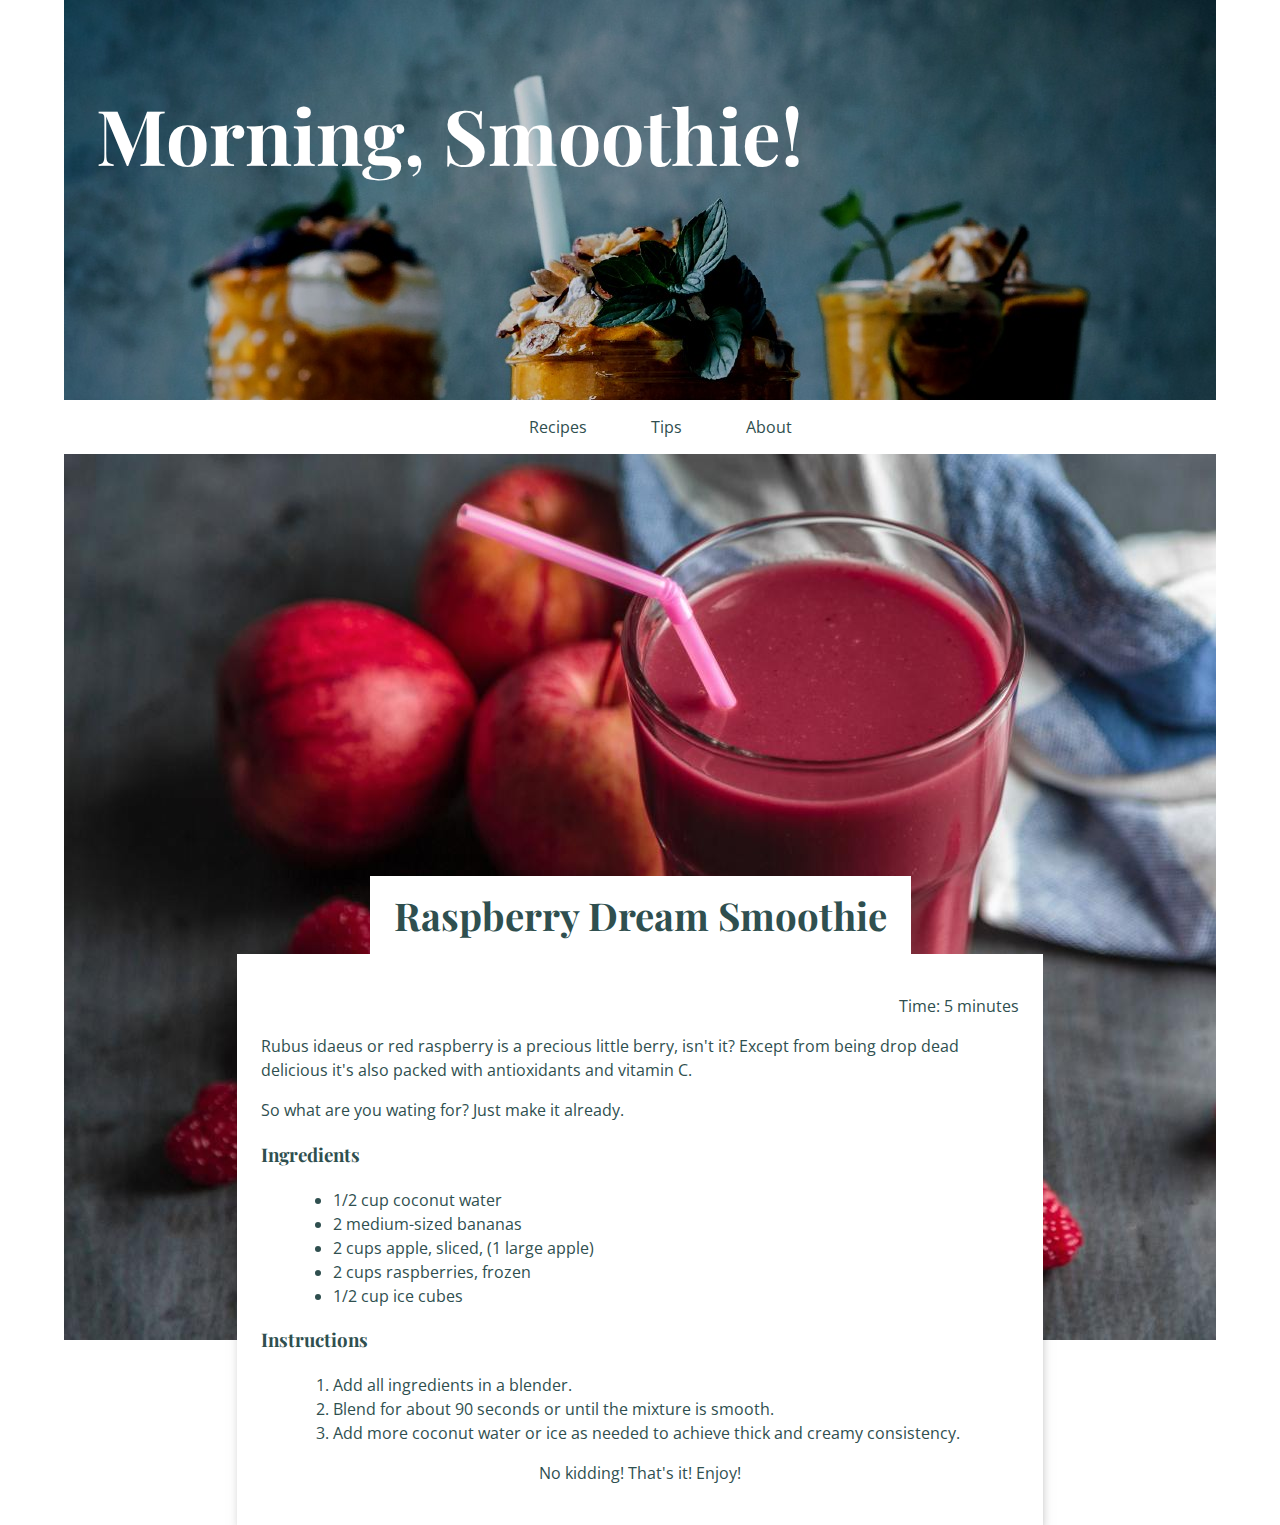
<file: recipes/raspberrysmoothie.html>
<!DOCTYPE html>
<html lang="en" prefix="og: http://ogp.me/ns#">
<head>
    <meta charset="UTF-8">
    <meta name="viewport" content="width=device-width, initial-scale=1.0">
    <meta http-equiv="X-UA-Compatible" content="ie=edge">
    <meta name="description" content="How to make a delicious Raspberry Smoothie in 5 minutes.">
    <meta property="og:type" content:="website" />
    <meta property="og:title" content="Raspberry smoothie recipe from Morning, Smoothie!" />
    <meta property="og:description" content="How to make a delicious Raspberry Smoothie in 5 minutes." />
    <meta property="og:image" content="/img/raspberrysmoothie@400x400.jpg" />
    <link href="https://fonts.googleapis.com/css?family=Open+Sans|Playfair+Display&display=swap" rel="stylesheet">
    <link href="https://fonts.googleapis.com/icon?family=Material+Icons" rel="stylesheet">
    <link rel="stylesheet" href="/css/style.css">
    <title>Raspberry Dream Smoothie</title>
</head>
<body>
        <header class="smoothies">
                <a href="/index.html"><h1>Morning, Smoothie!</h1></a>
                <i class="material-icons" id="menu-btn">menu</i>
        </header>
            <nav class="menu">
                    <ul class="menu-items">
                            <li><a href="/recipes/find-a-smoothie-recipe.html">Recipes</a></li>
                            <li><a href="/tips.html">Tips</a></li>
                            <li><a href="/about.html">About</a></li>
                    </ul>
            </nav>
            <div class="fade-layer hidden"></div>
            <main class="pagebox">
                <div class="whitepageboxheading">
                    <h1 class="pageheading">Raspberry Dream Smoothie</h1>
                </div>
                <div class="whitepageboxtext">
                    <p>Time: 5 minutes</p>
                    <p>Rubus idaeus or red raspberry is a precious little berry, isn't it? Except from being drop dead delicious it's also packed with antioxidants and vitamin C.</p>
                    <p>So what are you wating for? Just make it already.</p>
                    <h3>Ingredients</h3>
                    <ul>
                        <li>1/2 cup coconut water</li>
                        <li>2 medium-sized bananas</li>
                        <li>2 cups apple, sliced, (1 large apple)</li>
                        <li>2 cups raspberries, frozen</li>
                        <li>1/2 cup ice cubes</li>
                    </ul>
                    <h3>Instructions</h3>
                    <ol>
                        <li>Add all ingredients in a blender.</li>
                        <li>Blend for about 90 seconds or until the mixture is smooth.</li>
                        <li>Add more coconut water or ice as needed to achieve thick and creamy consistency.</li>
                    </ol>
                    <p>No kidding! That's it! Enjoy!</p>
                    
                </div>
            </main>

     <script src="/js/main.js"></script>
</body>
</html>
</file>
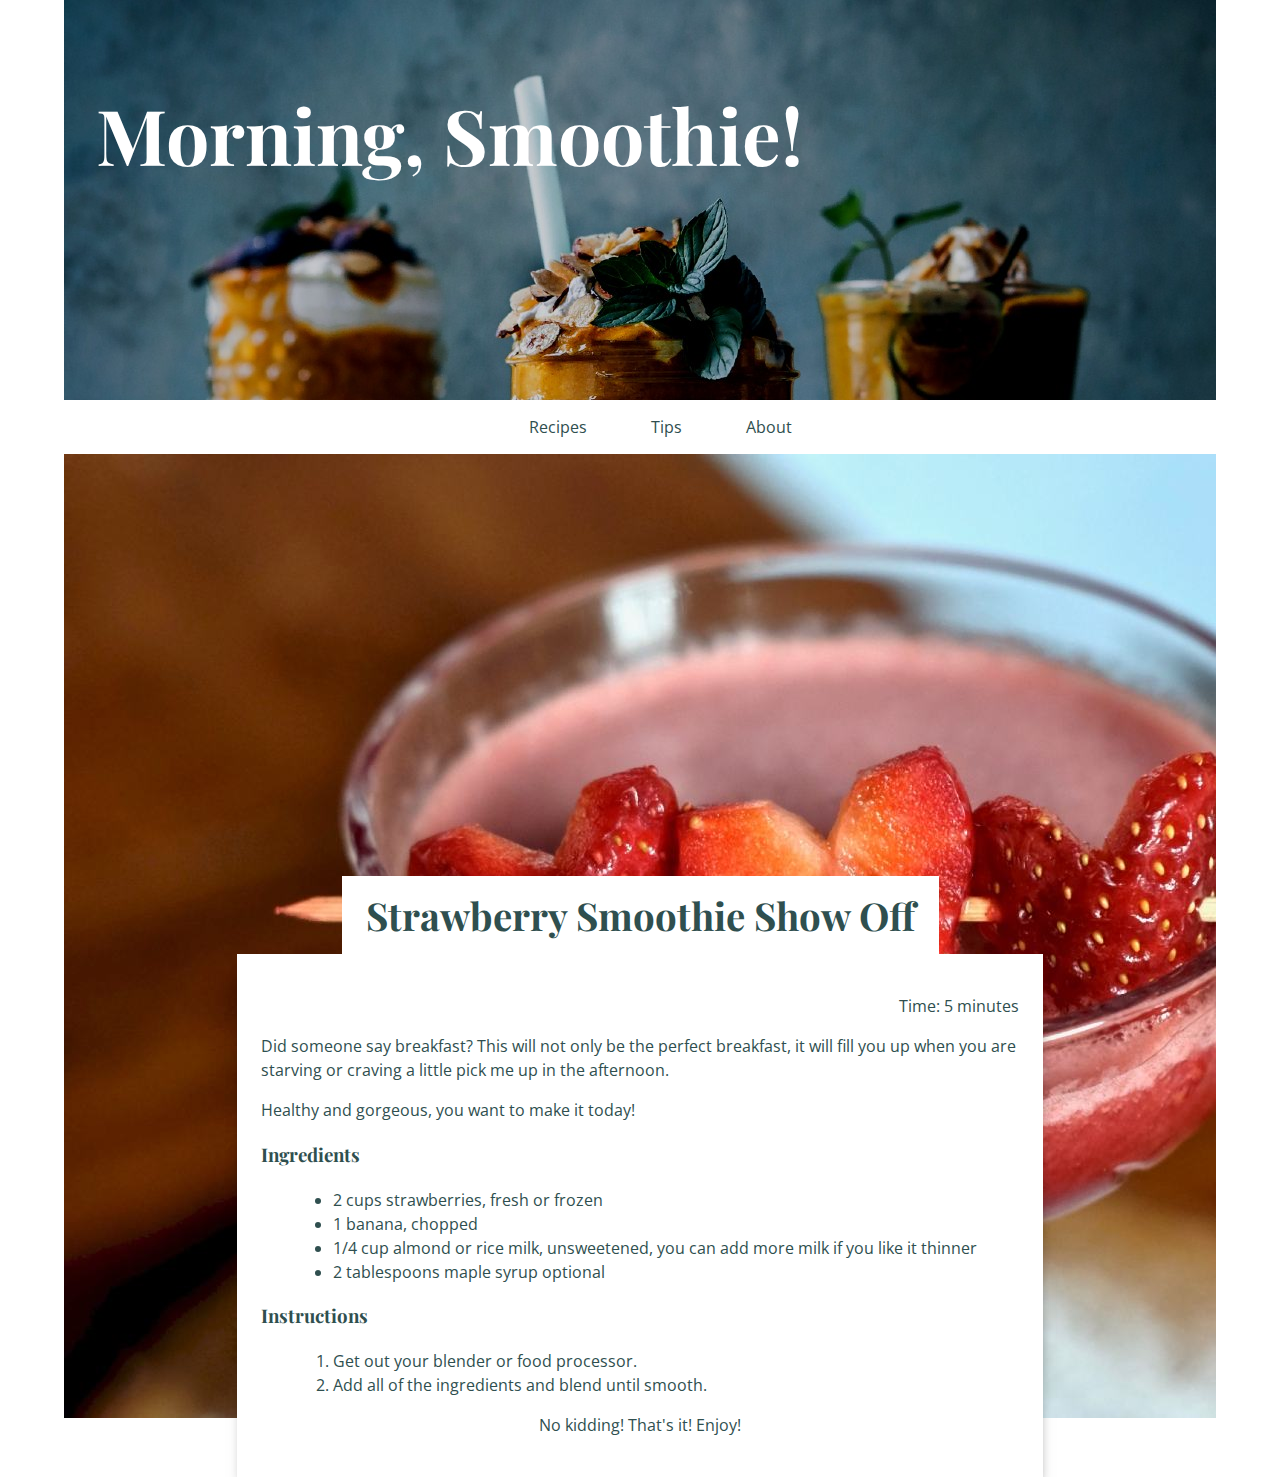
<file: recipes/strawberrysmoothie.html>
<!DOCTYPE html>
<html lang="en" prefix="og: http://ogp.me/ns#">
<head>
    <meta charset="UTF-8">
    <meta name="viewport" content="width=device-width, initial-scale=1.0">
    <meta http-equiv="X-UA-Compatible" content="ie=edge">
    <meta name="description" content="How to make a delicious Strawberry Smoothie in 5 minutes.">
    <meta property="og:type" content:="website" />
    <meta property="og:title" content="Strawberry smoothie recipe from Morning, Smoothie!" />
    <meta property="og:description" content="How to make a delicious Strawberry Smoothie in 5 minutes." />
    <meta property="og:image" content="/img/strawberrysmoothie@400x400jpg" />
    <link href="https://fonts.googleapis.com/css?family=Open+Sans|Playfair+Display&display=swap" rel="stylesheet">
    <link href="https://fonts.googleapis.com/icon?family=Material+Icons" rel="stylesheet">
    <link rel="stylesheet" href="/css/style.css">
    <title>Strawberry Smoothie Show Off</title>
</head>
<body>
        <header class="smoothies">
                <a href="/index.html"><h1>Morning, Smoothie!</h1></a>
                <i class="material-icons" id="menu-btn">menu</i>
        </header>
            <nav class="menu">
                    <ul class="menu-items">
                            <li><a href="/recipes/find-a-smoothie-recipe.html">Recipes</a></li>
                            <li><a href="/tips.html">Tips</a></li>
                            <li><a href="/about.html">About</a></li>
                    </ul>
            </nav>
            <div class="fade-layer hidden"></div>
            <main class="pagebox-strawbry">
                <div class="whitepageboxheading">
                    <h1 class="pageheading">Strawberry Smoothie Show Off</h1>
                </div>
                <div class="whitepageboxtext">
                    <p>Time: 5 minutes</p>
                    <p>Did someone say breakfast? This will not only be the perfect breakfast, it will fill you up when you are starving or craving a little pick me up in the afternoon.</p>
                    <p>Healthy and gorgeous, you want to make it today!</p>
                    <h3>Ingredients</h3>
                    <ul>
                        <li>2 cups strawberries, fresh or frozen</li>
                        <li>1 banana, chopped</li>
                        <li>1/4 cup almond or rice milk, unsweetened, you can add more milk if you like it thinner</li>
                        <li>2 tablespoons maple syrup optional</li>
                    </ul>
                    <h3>Instructions</h3>
                    <ol>
                        <li>Get out your blender or food processor.</li>
                        <li>Add all of the ingredients and blend until smooth.</li>
                    </ol>
                    <p>No kidding! That's it! Enjoy!</p>
                </div>
            </main>

     <script src="/js/main.js"></script>
</body>
</html>
</file>
<file: css/style.css>
body{
    background-color: white;
    margin: 0;
    font-family: 'Open Sans', sans-serif;
    color: darkslategrey;
    width: 100vw;
}

img{
    max-width: 90vw;
    max-height: auto;
}

.smoothies{
    padding: 1rem 1rem 0 1rem;
    margin: 0 auto;
    box-sizing: border-box;
    display: flex;
    justify-content: space-between;
}

h1, h2, h3, h4{
    font-family: 'Playfair Display', serif;
}

h2{
    text-align: center;
}

h3{
    text-align: center;
}

header i.material-icons{
    font-size: 2rem;
}

nav{
    display: flex;
    flex-direction: column;
    /* justify-content: space-around; */
    position: fixed;
    right: 0;
    background-color: white;
    height: 100vh;
    width: 80vw;
    z-index: 2;
    transition: right 0.25s ease-out;
}

.menu{
    right: -100vw;
    
}

.hidden{
    pointer-events: none;
    visibility: hidden;
}

.fade-layer{
    position: fixed;
    height: 100vh;
    width: 100vw;
    background-color: black;
    opacity: 0.25;
    z-index: 1;
}

.menu-items{
    list-style: none;
    display: flex;
    flex-direction: column;
    justify-content: flex-start;
}

li{
    margin: 0 2rem;
}

li a{
    text-decoration: none;
    color: darkslategrey;
}

li a:hover{
    font-size: larger;
    text-decoration: underline;
    transition: all .2s ease-in-out;
}


a{
    text-decoration: none;
    color: darkslategrey;
}

.wrapper{
    width: 100vw;
    display: grid;
    gap: 0.7rem;
    box-sizing: border-box;

}

.intro{
    padding: 1rem;
}

.card{
    max-width: 100vw;
    margin: 0;
    box-sizing: border-box;
    padding: 2rem;
    grid-area: card;
    -webkit-box-shadow: 1px 15px 21px -5px rgba(0,0,0,0.75);
    -moz-box-shadow: 1px 15px 21px -5px rgba(0,0,0,0.75);
    box-shadow: 1px 15px 21px -5px rgba(0,0,0,0.75);
    display: flex;
    flex-direction: column;
    align-items: center;
}

.card div{
    width: 100%;
    padding: 0.5rem;
    margin: auto;
}

.greybgcard{
    background-color: rgb(233, 232, 232);
    display: flex;
}

.greybgcard div{
    background-color: white;
    margin: 1rem;
    padding: 1.5rem;
    -webkit-box-shadow: 0px 11px 18px -12px rgba(0,0,0,0.75);
    -moz-box-shadow: 0px 11px 18px -12px rgba(0,0,0,0.75);
    box-shadow: 0px 11px 18px -12px rgba(0,0,0,0.75);
}

.pageheading{
    font-size: 1.5rem;
    font-weight: bold;
    color: darkslategrey;
    background-color: white;
    padding: 0.5rem;
    margin: 0;
}

.pagebox{
    background-image: url(/img/raspberrysmoothie@400x400.jpg);
    background-repeat: no-repeat;
    background-position: top center;
    max-width: 100vw;
    margin: auto;
    display: flex;
    flex-direction: column;
    justify-content: flex-end;
    align-items: center;
}

.pagebox-choc{
    background-image: url(/img/chocsmoothie@400x400.jpg);
    background-repeat: no-repeat;
    background-position: top center;
    max-width: 100vw;
    margin: auto;
    display: flex;
    flex-direction: column;
    justify-content: flex-end;
    align-items: center;
}

.pagebox-recipes{
    background-image: url(/img/ingredients@400x400.jpg);
    background-repeat: no-repeat;
    background-position: top center;
    max-width: 100vw;
    margin: auto;
    display: flex;
    flex-direction: column;
    justify-content: flex-end;
    align-items: center;
}

.pagebox-tips{
    background-image: url(/img/backgroundblender@400x400.jpg);
    background-repeat: no-repeat;
    background-position: top center;
    max-width: 100vw;
    margin: auto;
    display: flex;
    flex-direction: column;
    justify-content: flex-end;
    align-items: center;
}

.pagebox-strawbry{
    background-image: url(/img/strawberrysmoothie@400x400.jpg);
    background-repeat: no-repeat;
    background-position: top center;
    max-width: 100vw;
    margin: auto;
    display: flex;
    flex-direction: column;
    justify-content: flex-end;
    align-items: center;
}

.pagebox-green{
    background-image: url(/img/greensmoothie@400x400.jpg);
    background-repeat: no-repeat;
    background-position: top center;
    max-width: 100vw;
    margin: auto;
    display: flex;
    flex-direction: column;
    justify-content: flex-end;
    align-items: center;
}

.pagebox-about{
    background-image: url(/img/background-about@400x400.jpg);
    background-repeat: no-repeat;
    background-position: top center;
    max-width: 100vw;
    margin: auto;
    display: flex;
    flex-direction: column;
    justify-content: flex-end;
    align-items: center;
}

.whitepageboxheading{
    display: flex;
    flex-direction: column;
    justify-content: flex-end;
    align-items: center;
    margin-top: 10rem;
    margin-bottom: 0;
}

.whitepageboxtext{
    background-color: white;
    padding: 1rem;
    max-width: 100vw;
    margin: 0;
    box-sizing: border-box;
}

.whitepageboxtext h3{
    text-align: left;
}

.recipe-list{
    display: none;
    padding: 1rem;
}

.recipe-list:target{
    display: block;
}

.ingredients-nav{
    position: unset;
    display: flex;
    flex-wrap: wrap;
    justify-content: center;

}

.ingredients-nav a{
    background-color: rgb(209, 212, 214);
    border-radius: 1.5rem;
    padding: 0.4rem 1rem;
    margin: 0.5rem;
}

.tips{
    display: flex;
    flex-wrap: wrap;
    justify-content: center;
}

.tips article{
    flex: 1;
    padding: 2rem;
}

.about article:first-of-type{
    display: flex;
    flex-direction: row;
    justify-content: center;
}

.about article:last-of-type{
    display: flex;
    flex-direction: column;
}

.about-big{
    display: none;
}

.about-small{
    display: block;
}

.about ul{
    list-style: none;
    display: flex;
    flex-direction: column;
    align-items: center;
}




@media only screen and (min-device-width: 1224px){

    header i.material-icons{
        display: none;
    }

    .card{
        transition: all .2s ease-in-out;
    }

    .card:hover{
        transform: scale(1.1); 
        -webkit-box-shadow: none;
        box-shadow: none;
        -moz-box-shadow: none;
    }

    nav{
        position: static;
        height: auto;
        width: auto;
    }

    .menu-items{
        list-style: none;
        display: flex;
        flex-direction: row;
        justify-content: center;
        align-items: space-around;
    }

    .smoothies{
        width: 90vw;
        min-height: 400px;
        padding: 2rem;
        margin: auto;
        background-image: url(/img/smoothies-dark@1500x508.jpg);
        background-repeat: no-repeat;
    }

    h1{
        font-size: 6vw;
        font-weight: bold;
        color: white;
        
    }

    .intro{
        display: none;
    }

    .pageheading{
        font-size: 3vw;
        font-weight: bold;
        color: darkslategrey;
        background-color: white;
        padding: 0.8rem 1.5rem;
        margin: 0;
    }

    .pagebox{
        background: url(/img/raspberrysmoothie@1500x886.jpg);
        background-repeat: no-repeat;
        width: 90vw;
        margin: 0 auto;
        display: grid;
        align-items: unset;
        justify-content: unset;
        grid-template-rows: 500px auto auto;
        grid-template-columns: 15% 1fr auto 1fr 15%;
    }

    .pagebox-choc{
        background: url(/img/chocolatesmoothie@1500x964.jpg);
        background-repeat: no-repeat;
        width: 90vw;
        margin: 0 auto;
        display: grid;
        align-items: unset;
        justify-content: unset;
        grid-template-rows: 500px auto auto;
        grid-template-columns: 15% 1fr auto 1fr 15%;
    }

    .pagebox-about{
        background: url(/img/background-about@1500x817.jpg);
        background-repeat: no-repeat;
        width: 90vw;
        margin: 0 auto;
        display: grid;
        align-items: unset;
        justify-content: unset;
        grid-template-rows: 500px auto auto;
        grid-template-columns: 15% 1fr auto 1fr 15%;
    }

    .about-big{
        display: block;
    }

    .about-small{
        display: none;
    }

    .pagebox-tips{
        background: url(/img/background-blender@1500x728.jpg);
        background-repeat: no-repeat;
        width: 90vw;
        margin: 0 auto;
        display: grid;
        align-items: unset;
        justify-content: unset;
        grid-template-rows: 500px auto auto;
        grid-template-columns: 15% 1fr auto 1fr 15%;
    }

    .pagebox-strawbry{
        background: url(/img/strawberrysmoothie@1500x964.jpg);
        background-repeat: no-repeat;
        width: 90vw;
        margin: 0 auto;
        display: grid;
        align-items: unset;
        justify-content: unset;
        grid-template-rows: 500px auto auto;
        grid-template-columns: 15% 1fr auto 1fr 15%;
    }

    .pagebox-green{
        background: url(/img/greensmoothie@1500x964.jpg);
        background-repeat: no-repeat;
        width: 90vw;
        margin: 0 auto;
        display: grid;
        align-items: unset;
        justify-content: unset;
        grid-template-rows: 500px auto auto;
        grid-template-columns: 15% 1fr auto 1fr 15%;
    }

    .pagebox-recipes{
        background: url(/img/ingredients@1500x1009.jpg);
        background-repeat: no-repeat;
        width: 90vw;
        margin: 0 auto;
        display: grid;
        align-items: unset;
        justify-content: unset;
        grid-template-rows: 500px auto auto;
        grid-template-columns: 15% 1fr auto 1fr 15%;
    }

    .pagebox-recipes .whitepageboxtext p:first-of-type{
        text-align: left;
    }

    .pagebox-tips .whitepageboxtext p:first-of-type{
        text-align: left;
    }

    .pagebox-about .whitepageboxtext p:first-of-type{
        text-align: left;
    }

    .whitepageboxheading{
        grid-column: 3 / span 1;
        grid-row: 1 / span 1;
        display: flex;
        flex-direction: column;
        justify-content: flex-end;
        align-items: center;
    }

    .whitepageboxtext{
        background-color: white;
        grid-column: 2 / span 3;
        grid-row: 2 / span 2;
        justify-self: center;
        line-height: 1.5;
        padding: 1.5rem;
        -webkit-box-shadow: 1px 15px 14px -8px rgba(0,0,0,0.75);
        -moz-box-shadow: 1px 15px 14px -8px rgba(0,0,0,0.75);
        box-shadow: 1px 15px 14px -8px rgba(0,0,0,0.75);
    }

    .whitepageboxtext p:first-of-type{
        text-align: right;
    }

    .whitepageboxtext p:last-of-type{
        text-align: center;
    }
    
    .whitepageboxtext h3{
        text-align: left;
    }

    .wrapper{
        width: 90vw;
        margin: auto;
        margin-bottom: 2rem;
        display: grid;
        grid-template-columns: 1fr 1fr 1fr;
        grid-template-rows: 1fr 1fr;
        grid-template-areas: 
        "card card side"
        "card card side";
        gap: 1rem;
    }

    .greybgcard{
        grid-area: side;
        flex: 1;
    }

    .lowersection{
        width: 90vw;
        margin: 0 auto;
        display: flex;
    }

    .ingredients-nav a:hover{
        font-size: larger;
    }

    .recipe-suggestions p a:hover{
        text-decoration: underline;
    }

    .ingredients-nav{
        position: unset;
        display: flex;
        flex-direction: row;
        justify-content: space-around;
        align-items: center;
    }

    .tips:nth-of-type(1){
        flex-direction: row-reverse;
    }

    .tips:nth-of-type(3){
        flex-direction: row-reverse;
    }
}
</file>
